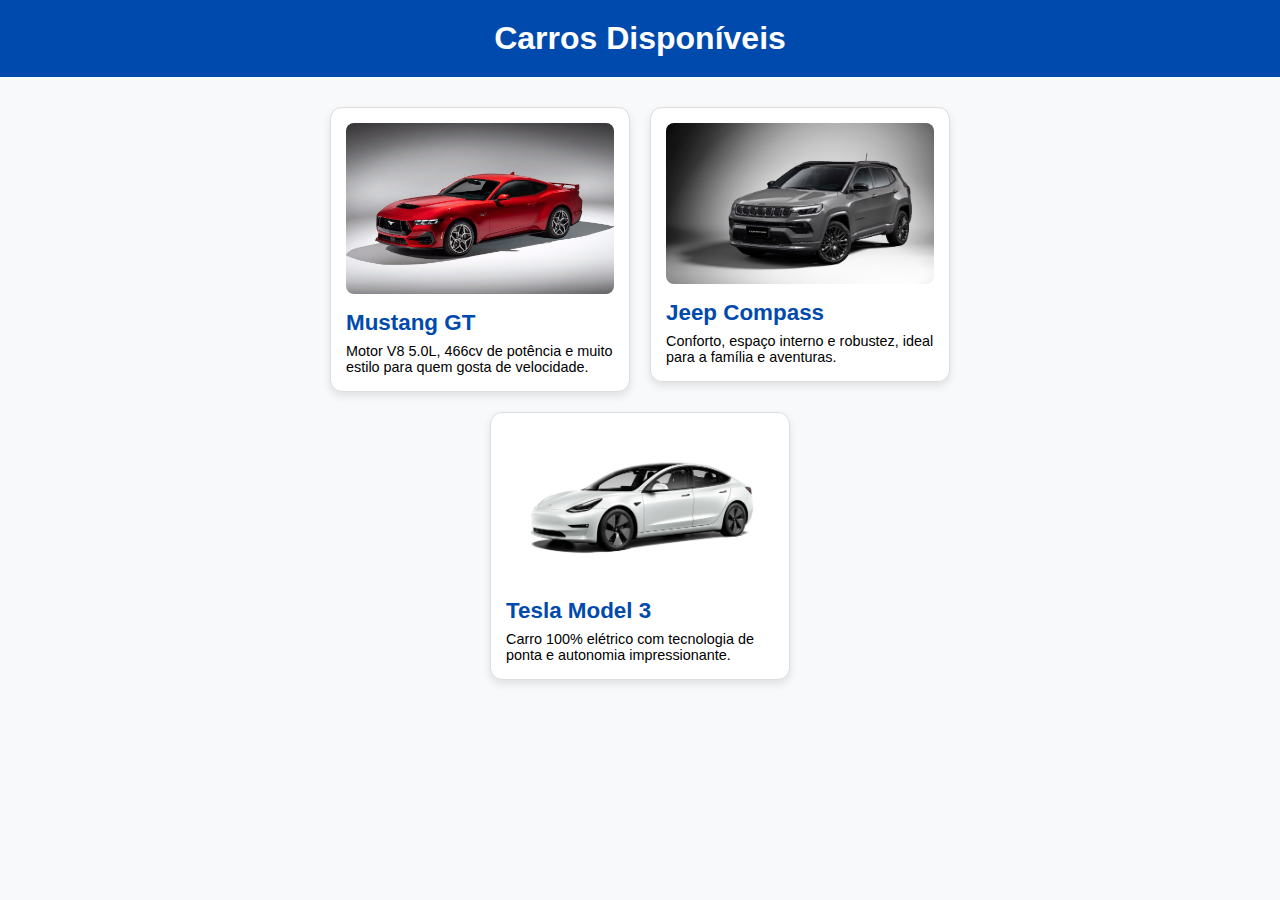
<file: 2-lista_carros/index.html>
<!DOCTYPE html>
<html lang="pt-BR">
<head>
  <meta charset="UTF-8">
  <title>Listagem de Carros</title>
  <link rel="stylesheet" href="style.css">
</head>
<body>
  <header>
    <h1>Carros Disponíveis</h1>
  </header>

  <main>
    <section class="listagem">
      <article class="carro">
        <img src="img/carro01.jpg" alt="Carro esportivo vermelho">
        <h2>Mustang GT</h2>
        <p>Motor V8 5.0L, 466cv de potência e muito estilo para quem gosta de velocidade.</p>
      </article>

      <article class="carro">
        <img src="img/carro02.jpg" alt="SUV preto moderno">
        <h2>Jeep Compass</h2>
        <p>Conforto, espaço interno e robustez, ideal para a família e aventuras.</p>
      </article>

      <article class="carro">
        <img src="img/carro03.jpg" alt="Carro elétrico branco">
        <h2>Tesla Model 3</h2>
        <p>Carro 100% elétrico com tecnologia de ponta e autonomia impressionante.</p>
      </article>
    </section>
  </main>
</body>
</html>
</file>
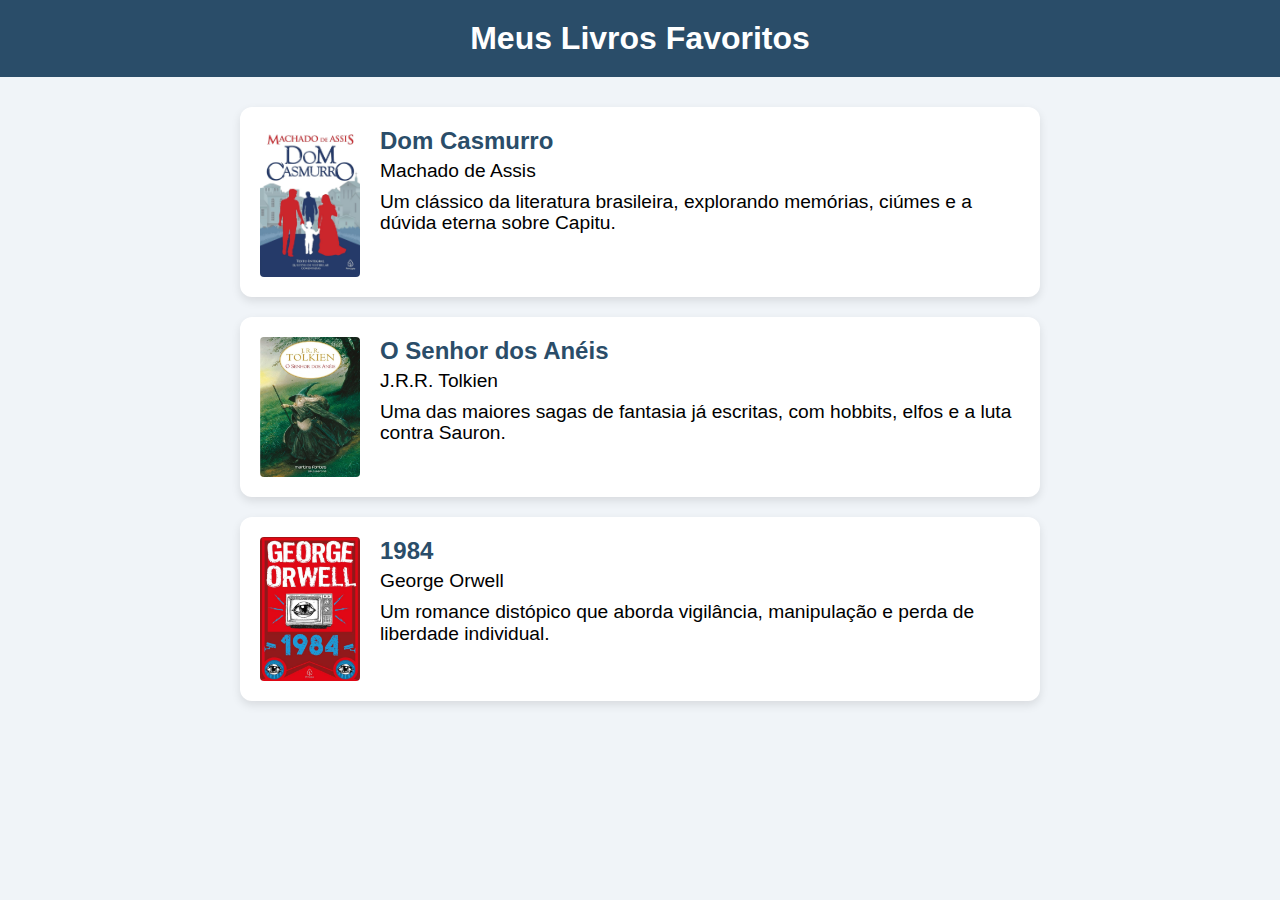
<file: 3-lista_livros/index.html>
<!DOCTYPE html>
<html lang="pt-BR">
<head>
  <meta charset="UTF-8">
  <title>Listagem de Livros</title>
  <link rel="stylesheet" href="style.css">
</head>
<body>
  <header>
    <h1>Meus Livros Favoritos</h1>
  </header>

  <main>
    <section class="livro">
      <img src="./assets/livro01.jpg" alt="Capa do livro 1">
      <div class="descricao">
        <h2>Dom Casmurro</h2>
        <p>Machado de Assis</p>
        <p>Um clássico da literatura brasileira, explorando memórias, ciúmes e a dúvida eterna sobre Capitu.</p>
      </div>
    </section>

    <section class="livro">
      <img src="./assets/livro02.jpg" alt="Capa do livro 2">
      <div class="descricao">
        <h2>O Senhor dos Anéis</h2>
        <p>J.R.R. Tolkien</p>
        <p>Uma das maiores sagas de fantasia já escritas, com hobbits, elfos e a luta contra Sauron.</p>
      </div>
    </section>

    <section class="livro">
      <img src="./assets/livro03.jpg" alt="Capa do livro 3">
      <div class="descricao">
        <h2>1984</h2>
        <p>George Orwell</p>
        <p>Um romance distópico que aborda vigilância, manipulação e perda de liberdade individual.</p>
      </div>
    </section>
  </main>
</body>
</html>
</file>
<file: 2-lista_carros/style.css>
body {
  font-family: Arial, sans-serif;
  background-color: #f8f9fa;
  margin: 0;
  padding: 0;
}

main {
  width: 80%;
  max-width: 650px;
  margin: auto;
  flex-grow: 1;
}

header {
  background-color: #014aad;
  color: white;
  padding: 20px;
  text-align: center;
  margin-bottom: 30px;
}

header h1 {
  margin: 0;
  font-size: 2em;
}

.listagem {
  display: flex;
  flex-wrap: wrap;
  justify-content: center;
  align-items: flex-start;
  gap: 20px;
}

.carro {
  background-color: white;
  border: 1px solid #ddd;
  border-radius: 12px;
  box-shadow: 0 4px 8px rgba(0, 0, 0, 0.1);
  padding: 15px;
  width: 300px;
  box-sizing: border-box;
  transition: transform 0.3s ease, box-shadow 0.3s ease;
}

.carro:hover {
    transform: translateY(-5px);
    box-shadow: 0 8px 25px rgba(0, 0, 0, 0.12);
}

.carro img {
  max-width: 100%;
  height: auto;
  border-radius: 8px;
  margin-bottom: 12px;
}

.carro h2 {
  color: #014aad;
  margin: 0 0 8px 0;
  font-size: 1.4em;
}

.carro p {
  color: #000;
  font-size: 0.9em;
  line-height: 1.1;
  margin: 0;
}
</file>
<file: 3-lista_livros/style.css>
body {
  font-family: Arial, sans-serif;
  background-color: #f0f4f8;
  margin: 0;
  padding: 0;
}

main {
  width: 80%;
  max-width: 800px;
  margin: auto;
  flex-grow: 1;
}

header {
  background-color: #2a4d69;
  color: white;
  padding: 20px;
  text-align: center;
  margin-bottom: 30px;
}

header h1 {
  margin: 0;
  font-size: 2em;
}

.livro {
  background-color: white;
  border-radius: 12px;
  box-shadow: 0 4px 10px rgba(0, 0, 0, 0.1);
  margin-bottom: 20px;
  padding: 20px;
  display: flex;
  align-items: flex-start;
  gap: 20px;
  transition: transform 0.3s ease, box-shadow 0.3s ease;
}

.livro:hover {
    transform: translateY(-5px);
    box-shadow: 0 8px 25px rgba(0, 0, 0, 0.12);
}

.livro img {
  max-width: 100px;
  height: auto;
  border-radius: 4px;
}

.descricao h2 {
  margin: 0 0 5px 0;
  font-size: 1.5em;
  color: #2a4d69;
}

.descricao p {
  margin: 0 0 10px 0;
  line-height: 1.1;
  color: #000;
  font-size: 1.2em;
}
</file>
